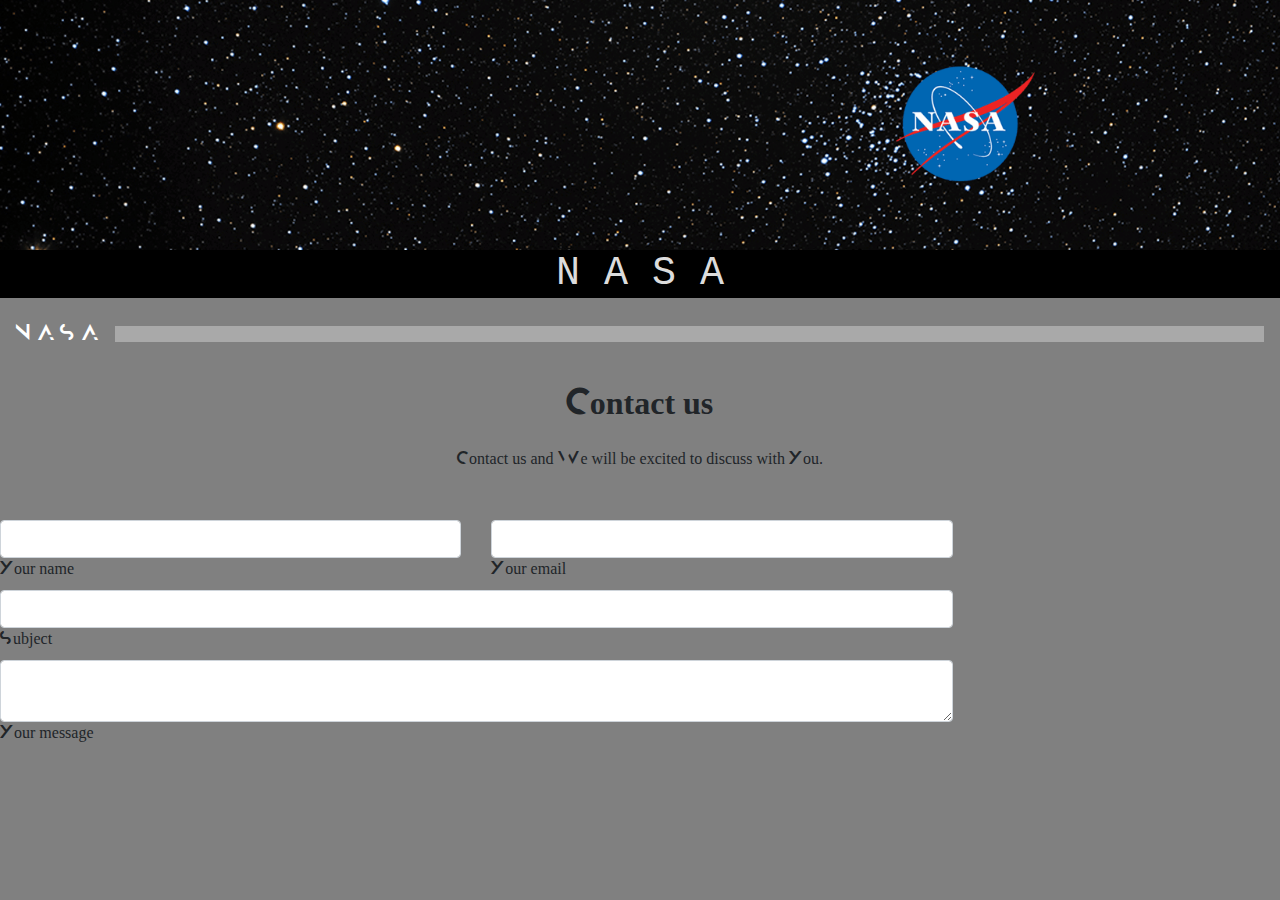
<file: www/contact.html>
<!doctype html> 
<html lang="fr">
   <head>
    
      <meta name="b" content="width=device-width, initial-scale=1, shrink-tofit=no">
      <link href=' http://fonts.googleapis.com/css?family=Droid+Sans' rel='stylesheet' type='text/css'>
      <link rel="stylesheet" href="./assets/vendors/bootstrap/css/bootstrap.min.css">
      <link rel="stylesheet" href="style.css">
    <link rel="stylesheet" href="https://use.fontawesome.com/releases/v5.5.0/css/all.css" integrity="sha384-B4dIYHKNBt8Bc12p+WXckhzcICo0wtJAoU8YZTY5qE0Id1GSseTk6S+L3BlXeVIU" crossorigin="anonymous">


      <meta charset="utf-8">
      <title>Nasa personnal space vehicle website</title>
   </head>
    
    
    
    
    
   <body class="body1">
      <header class="Header1">
          
         <img style="width:100%;height: 100%" src="nasa1.png">
          
         <link rel="stylesheet" href="./assets/vendors/fontawesome/css/all.min.css">
          
         <h1 class="h1Header">N A S A </h1>
          <nav class="navbar navbar-expand-sm navbar-dark">
            <a href="//nasa.gov" class="navbar-brand" style="font-family: Conv_Anurati-Regular">N A S A</a>
            <button class="navbar-toggler" type="button" data-toggle="collapse" data-target="#navbar2">
            <span class="navbar-toggler-icon"></span>
            </button>
            <div class="navbar-collapse collapse" id="navbard" style="background-color:darkgray;font-family: Conv_Anurati-Regular;">
                
               <ul class="navbar-nav">
                  <li class="nav-item active" style =" padding-left: 400px">
                     <a class="nav-link" href="#">  <span class="sr-only">NASA</span></a>
                  </li>
                   
                  <li class="nav-item">
               </ul>
            </div>
         </nav>
      </header>
          
    </body>
    
    
  
<section class="mb-4">

  
    <h2 class="h1-responsive font-weight-bold text-center my-4" style="font-family:Conv_Anurati-Regular" >Contact us</h2>
  
    <p class="text-center w-responsive mx-auto mb-5" style="font-family:Conv_Anurati-Regular ">Contact us and We will be excited to discuss with You.</p>

    <div class="row">

       
        <div class="col-md-9 mb-md-0 mb-5" style="font-family:Conv_Anurati-Regular">
            
            <form id="contact-form" name="contact-form" action="mail.php" method="POST">

               
                <div class="row">

                   
                    <div class="col-md-6">
                        <div class="md-form mb-0">
                            
                            <input type="text" id="name" name="name" class="form-control">
                            
                            <label for="name" class="">Your name</label>
                        </div>
                    </div>
                 

                  
                    <div class="col-md-6">
                        
                        <div class="md-form mb-0">
                            
                            <input type="text" id="email" name="email" class="form-control">
                            <label for="email" class="">Your email</label>
                        </div>
                    </div>
                   

                </div>
             

               
                <div class="row">
                    <div class="col-md-12">
                        <div class="md-form mb-0">
                            <input type="text" id="subject" name="subject" class="form-control">
                            <label for="subject" class="">Subject</label>
                        </div>
                    </div>
                </div>
              

               
                <div class="row">

                   
                    <div class="col-md-12">

                        <div class="md-form">
                            <textarea type="text" id="message" name="message" rows="2" class="form-control md-textarea"></textarea>
                            <label for="message">Your message</label>
                        </div>

                    </div>
                </div>
                

            </form>

          
      

      
       
    </div>

</section>

    
    
    
    
     <script src="./assets/vendors/jquery/jquery-3.3.1.min.js"></script> 
      <script src="./assets/vendors/bootstrap/js/bootstrap.bundle.min.js"></script> 
</html>
</file>
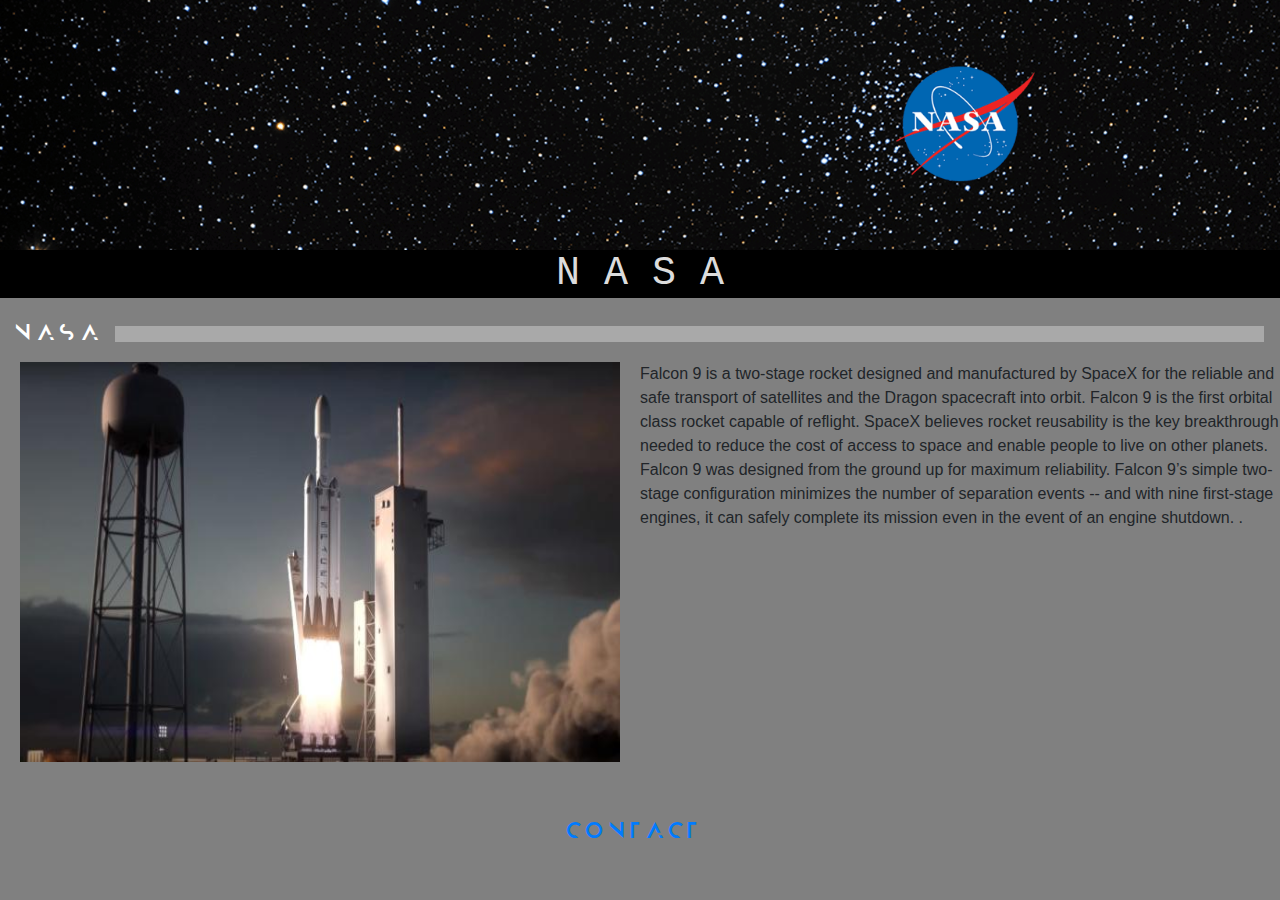
<file: www/exploration.html>
<!doctype html> 
<html lang="fr">
   <head>
    
      <meta name="b" content="width=device-width, initial-scale=1, shrink-tofit=no">
      <link href=' http://fonts.googleapis.com/css?family=Droid+Sans' rel='stylesheet' type='text/css'>
      <link rel="stylesheet" href="./assets/vendors/bootstrap/css/bootstrap.min.css">
      <link rel="stylesheet" href="style.css">
    <link rel="stylesheet" href="https://use.fontawesome.com/releases/v5.5.0/css/all.css" integrity="sha384-B4dIYHKNBt8Bc12p+WXckhzcICo0wtJAoU8YZTY5qE0Id1GSseTk6S+L3BlXeVIU" crossorigin="anonymous">


      <meta charset="utf-8">
      <title>Nasa personnal space vehicle website</title>
   </head>
    
    
    
    
    
   <body class="body1">
      <header class="Header1">
          
         <img style="width:100%;height: 100%" src="nasa1.png">
          
         <link rel="stylesheet" href="./assets/vendors/fontawesome/css/all.min.css">
          
         <h1 class="h1Header">N A S A </h1>
          <nav class="navbar navbar-expand-sm navbar-dark">
            <a href="//nasa.gov" class="navbar-brand" style="font-family: Conv_Anurati-Regular">N A S A</a>
            <button class="navbar-toggler" type="button" data-toggle="collapse" data-target="#navbar2">
            <span class="navbar-toggler-icon"></span>
            </button>
            <div class="navbar-collapse collapse" id="navbard" style="background-color:darkgray;font-family: Conv_Anurati-Regular;">
                
               <ul class="navbar-nav">
                  <li class="nav-item active" style =" padding-left: 400px">
                     <a class="nav-link" href="#">  <span class="sr-only">NASA</span></a>
                  </li>
                   
                  <li class="nav-item">
               </ul>
            </div>
         </nav>
      </header>
          
        <div class="row" style="font-family:sans-serif">
        <div class="col-md-12">
            <img style="float:left;width:600px;height:400px; margin-right:20px; margin-left: 20px" src="spacex1.jpg"/>
            <p>Falcon 9 is a two-stage rocket designed and manufactured by SpaceX for the reliable and safe transport of satellites and the Dragon spacecraft into orbit. Falcon 9 is the first orbital class rocket capable of reflight. SpaceX believes rocket reusability is the key breakthrough needed to reduce the cost of access to space and enable people to live on other planets.

Falcon 9 was designed from the ground up for maximum reliability. Falcon 9’s simple two-stage configuration minimizes the number of separation events -- and with nine first-stage engines, it can safely complete its mission even in the event of an engine shutdown.

.</p>
        </div>
    </div>
       
        
       
      <footer id="footer">
          
            <a href="/contact.html" class="navbar-brand" style="font-family: Conv_Anurati-Regular; margin-left: auto">C O N T A C T</a>
            
           
        
      </footer>
          
         
        
      
       
      
    
    </body>
</file>
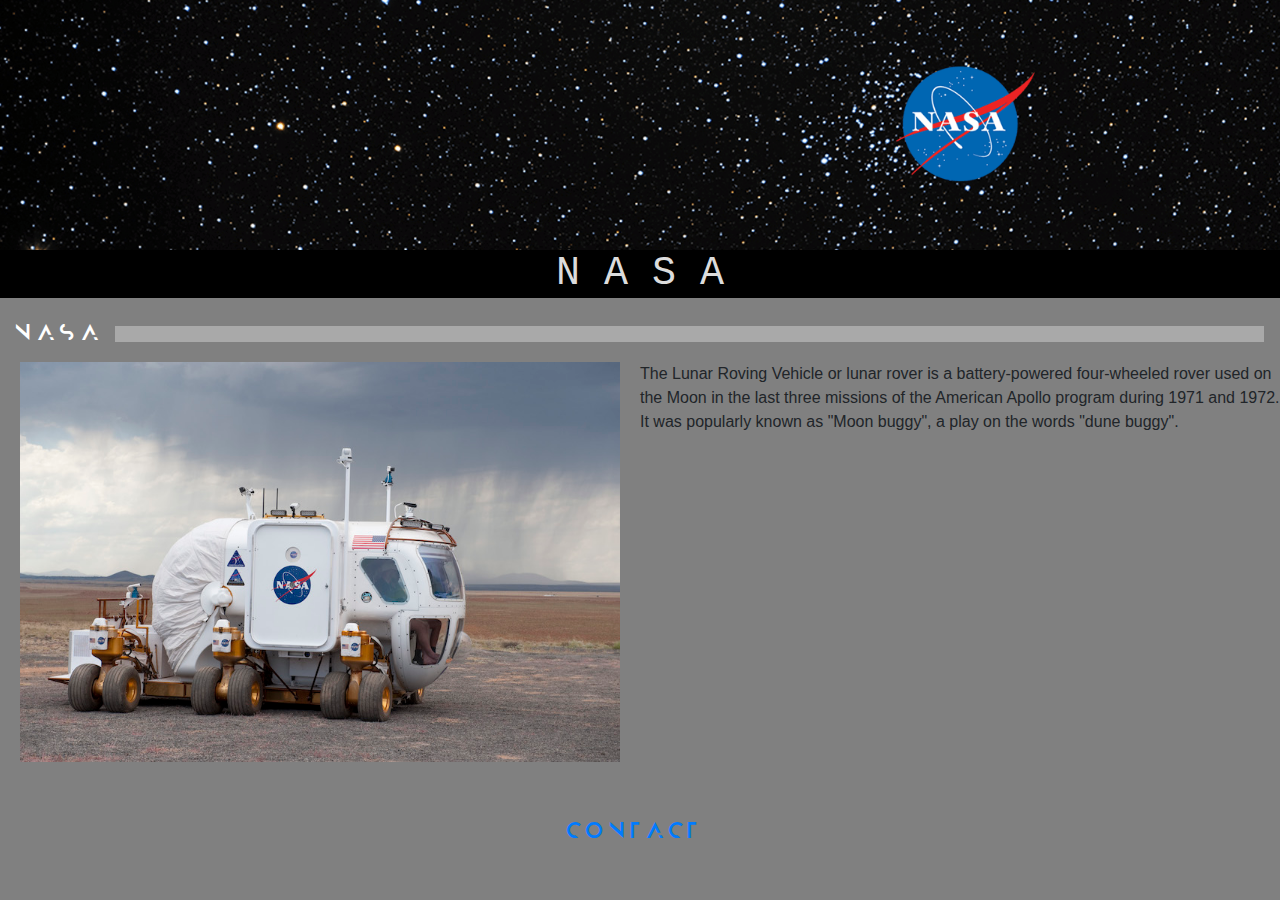
<file: www/lunar.html>
<!doctype html> 
<html lang="fr">
   <head>
    
      <meta name="b" content="width=device-width, initial-scale=1, shrink-tofit=no">
      <link href=' http://fonts.googleapis.com/css?family=Droid+Sans' rel='stylesheet' type='text/css'>
      <link rel="stylesheet" href="./assets/vendors/bootstrap/css/bootstrap.min.css">
      <link rel="stylesheet" href="style.css">
    <link rel="stylesheet" href="https://use.fontawesome.com/releases/v5.5.0/css/all.css" integrity="sha384-B4dIYHKNBt8Bc12p+WXckhzcICo0wtJAoU8YZTY5qE0Id1GSseTk6S+L3BlXeVIU" crossorigin="anonymous">


      <meta charset="utf-8">
      <title>Nasa personnal space vehicle website</title>
   </head>
    
    
    
    
    
   <body class="body1">
      <header class="Header1">
          
         <img style="width:100%;height: 100%" src="nasa1.png">
          
         <link rel="stylesheet" href="./assets/vendors/fontawesome/css/all.min.css">
          
         <h1 class="h1Header">N A S A </h1>
          <nav class="navbar navbar-expand-sm navbar-dark">
            <a href="//nasa.gov" class="navbar-brand" style="font-family: Conv_Anurati-Regular">N A S A</a>
            <button class="navbar-toggler" type="button" data-toggle="collapse" data-target="#navbar2">
            <span class="navbar-toggler-icon"></span>
            </button>
            <div class="navbar-collapse collapse" id="navbard" style="background-color:darkgray;font-family: Conv_Anurati-Regular;">
                
               <ul class="navbar-nav">
                  <li class="nav-item active" style =" padding-left: 400px">
                     <a class="nav-link" href="#">  <span class="sr-only">NASA</span></a>
                  </li>
                   
                  <li class="nav-item">
               </ul>
            </div>
         </nav>
      </header>
          
        <div class="row" style="font-family:sans-serif">
        <div class="col-md-12">
            <img style="float:left;width:600px;height:400px; margin-right:20px; margin-left: 20px" src="lunarv.jpg"/>
            <p>The Lunar Roving Vehicle or lunar rover is a battery-powered four-wheeled rover used on the Moon in the last three missions of the American Apollo program during 1971 and 1972. It was popularly known as "Moon buggy", a play on the words "dune buggy".</p>
        </div>
    </div>
       
        
       
      <footer id="footer">
          
            <a href="/contact.html" class="navbar-brand" style="font-family: Conv_Anurati-Regular; margin-left: auto">C O N T A C T</a>
            
           
        
      </footer>
          
         
        
      
       
      
    
    </body>
</file>
<file: www/style.css>
.body1 {
    background-color: gray
}



ul {
    
list-style-type: none;
    margin: 0;
    padding: 0;
    
}

li {
    
float:left;
    
}


.h1Header{
    
   background-color: black; 
    text-align: center; 
    font-family:monospace ; 
    font-display: swap;  
    color: gainsboro; 
    justify-content: center;
    
        
}


#1navbard{
    
    background-color: mediumvioletred;
}

.h1a{
    font-family: Conv_Anurati-Regular
}

@font-face {
	font-family: 'Conv_Anurati-Regular';
	src: url('fonts/Anurati-Regular.eot');
	src: local('☺'), url('fonts/Anurati-Regular.woff') format('woff'), url('fonts/Anurati-Regular.ttf') format('truetype'), url('fonts/Anurati-Regular.svg') format('svg');
	font-weight: normal;
	font-style: normal;
}

.accordian {
	width: 805px; height: 320px;
	overflow: hidden;
	
	/*Time for some styling*/
	margin: 100px auto;
	box-shadow: 0 0 10px 1px rgba(0, 0, 0, 0.35);
	-webkit-box-shadow: 0 0 10px 1px rgba(0, 0, 0, 0.35);
	-moz-box-shadow: 0 0 10px 1px rgba(0, 0, 0, 0.35);
}

/*A small hack to prevent flickering on some browsers*/
.accordian ul {
	width: 1200px;
	/*This will give ample space to the last item to move
	instead of falling down/flickering during hovers.*/
}

.accordian li {
	position: relative;
	display: block;
	width: 160px;
	float: left;
	
	border-left: 1px solid #888;
	
	box-shadow: 0 0 25px 10px rgba(0, 0, 0, 0.5);
	-webkit-box-shadow: 0 0 25px 10px rgba(0, 0, 0, 0.5);
	-moz-box-shadow: 0 0 25px 10px rgba(0, 0, 0, 0.5);
	
	/*Transitions to give animation effect*/
	transition: all 0.5s;
	-webkit-transition: all 0.5s;
	-moz-transition: all 0.5s;
	/*If you hover on the images now you should be able to 
	see the basic accordian*/
}

/*Reduce with of un-hovered elements*/
.accordian ul:hover li {width: 40px;}
/*Lets apply hover effects now*/
/*The LI hover style should override the UL hover style*/
.accordian ul li:hover {width: 640px;}


.accordian li img {
	display: block;
}

/*Image title styles*/
.image_title {
	background: rgba(0, 0, 0, 0.5);
	position: absolute;
	left: 0; bottom: 0;	
width: 640px;	

}
.image_title a {
	display: block;
	color: #fff;
	text-decoration: none;
	padding: 20px;
	font-size: 16px;
}

#rss { 
  position: absolute;
  float:right;
  width:100px; 
  height: 100px;
  top: 0px;
  bottom: 0px;
}

#footer{
    display: table;
    text-align: center;
    margin-left: auto;
    margin-right: auto;
    margin-top: 50px;
}
</file>
